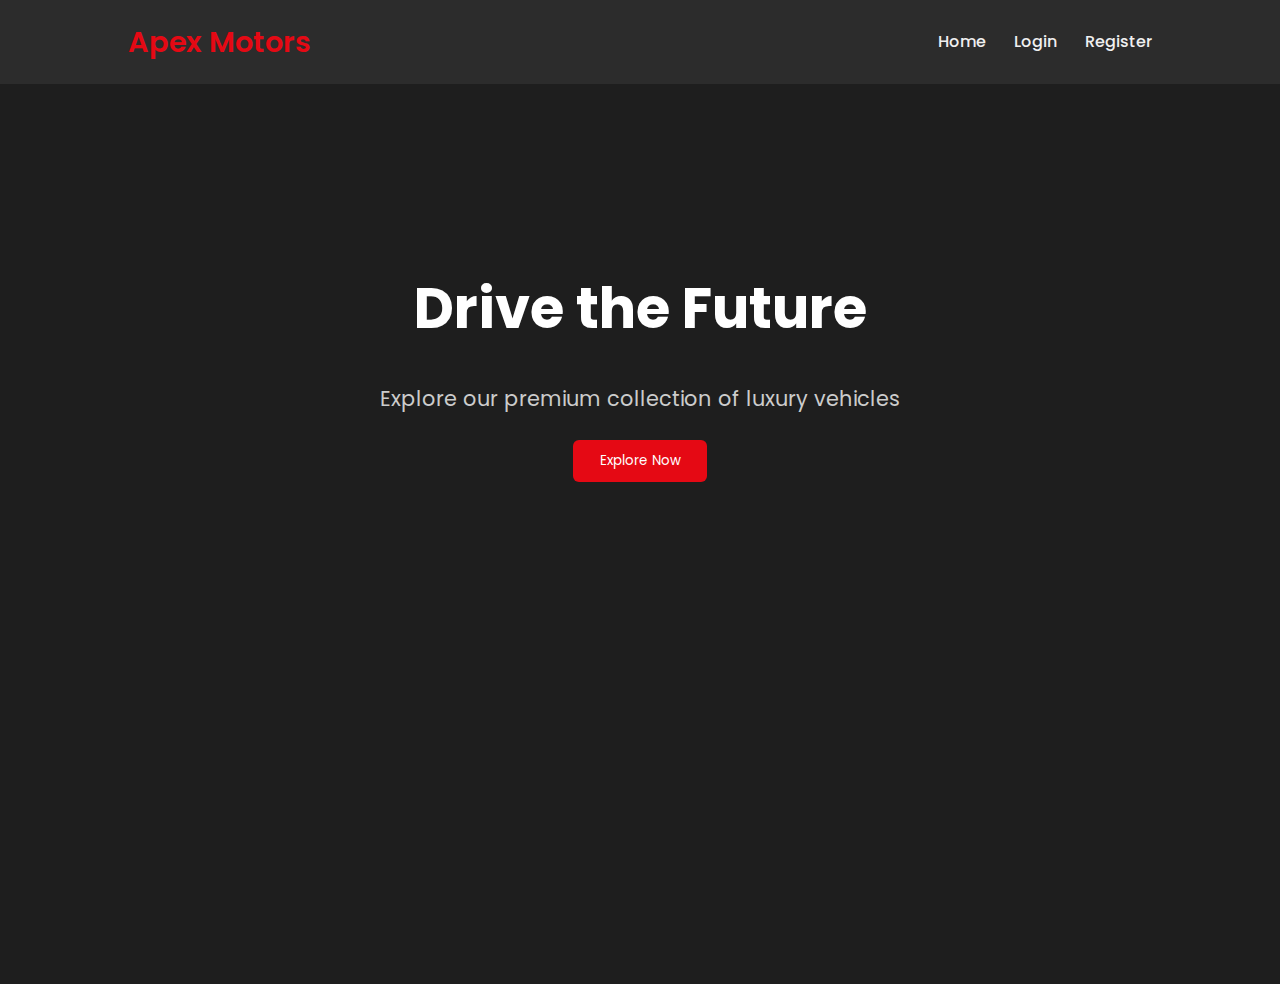
<file: index.html>
<!DOCTYPE html>
<html lang="en">
<head>
  <meta charset="UTF-8" />
  <meta name="viewport" content="width=device-width, initial-scale=1.0"/>
  <title>Home | Apex Motors</title>
  <link rel="stylesheet" href="css/styles.css"/>
  <link href="https://fonts.googleapis.com/css2?family=Poppins:wght@400;600&display=swap" rel="stylesheet">
</head>
<body class="homepage">
  <header>
    <div class="logo">Apex Motors</div>
    <nav>
      <a href="index.html">Home</a>
      <a href="login.html">Login</a>
      <a href="register.html">Register</a>
    </nav>
  </header>

  <section class="hero">
  <video autoplay muted loop playsinline class="hero-video">
    <source src="assets/videos/hero-bg.mp4" type="video/mp4" />
    Your browser does not support the video tag.
  </video>
  <div class="hero-content">
    <h1>Drive the Future</h1>
    <p>Explore our premium collection of luxury vehicles</p>
    <button id="exploreBtn">Explore Now</button>
  </div>
</section>

  <section class="vehicles hidden">
    <div class="vehicle-card">
      <img src="assets/images/car1.jpeg" alt="Performance Car" />
      <h2>Rage X</h2>
      <p>0-100 in 3.2s. Built for champions.</p>
    </div>
    <div class="vehicle-card">
      <img src="assets/images/car2.jpeg" alt="Luxury Car" />
      <h2>Elegance Z</h2>
      <p>Design that speaks power.</p>
    </div>
     <div class="vehicle-card">
      <img src="assets/images/car3.jpeg" alt="Luxury Car" />
      <h2>Vessel</h2>
      <p>Design that speaks power.</p>
    </div>
  </section>

  <script src="js/scripts.js"></script>
</body>
</html>
</file>
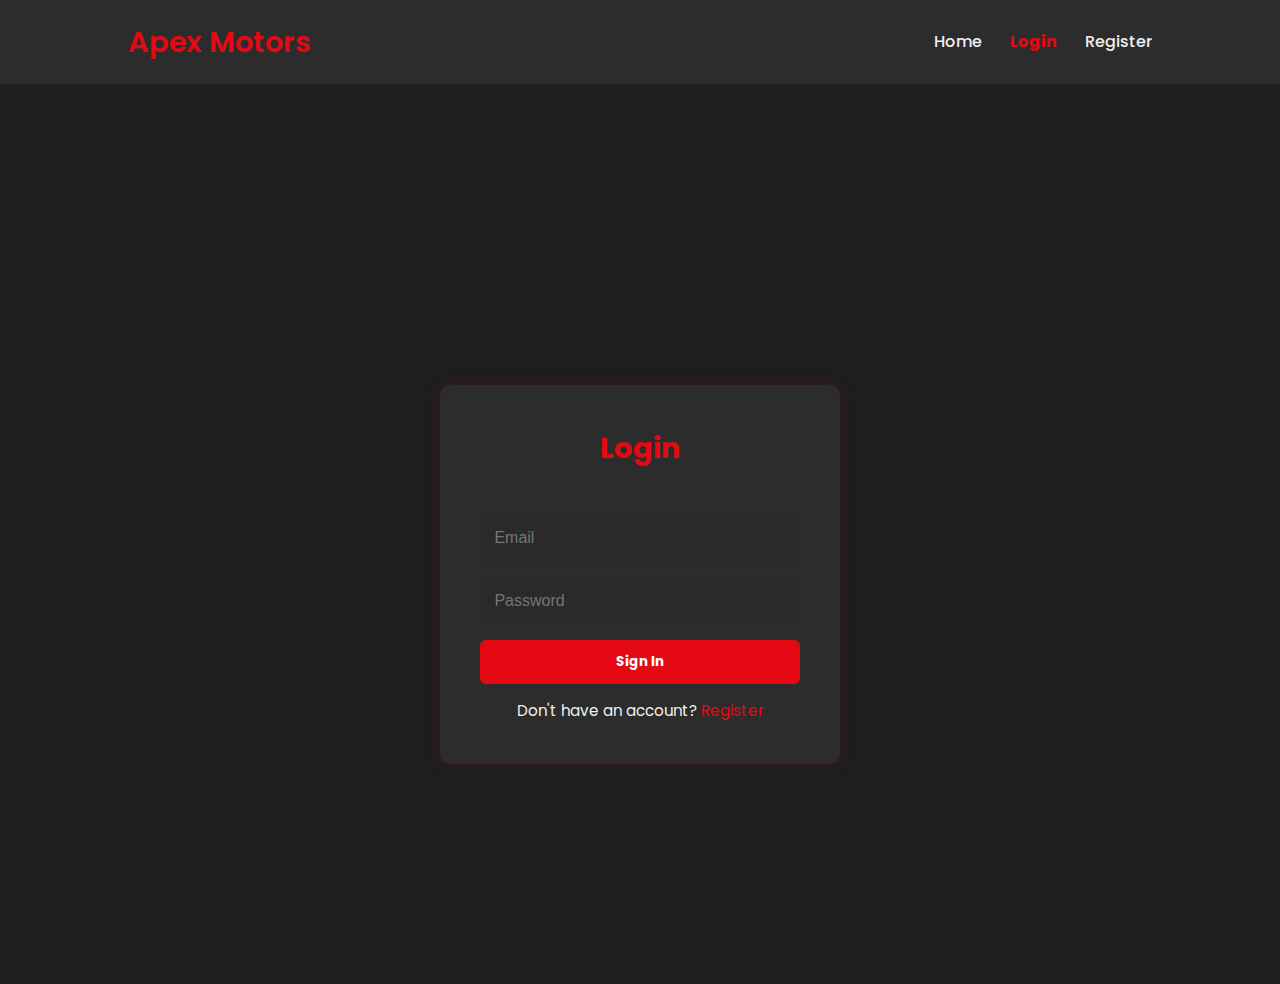
<file: login.html>
<!DOCTYPE html>
<html lang="en">
<head>
  <meta charset="UTF-8" />
  <meta name="viewport" content="width=device-width, initial-scale=1.0"/>
  <title>Login | Apex Motors</title>
  <link rel="stylesheet" href="css/styles.css"/>
  <link href="https://fonts.googleapis.com/css2?family=Poppins:wght@400;600&display=swap" rel="stylesheet">
</head>
<body>

  <header>
    <div class="logo">Apex Motors</div>
    <nav>
      <a href="index.html">Home</a>
      <a href="login.html" class="active">Login</a>
      <a href="register.html">Register</a>
    </nav>
  </header>

  <main class="auth-page">
    <div class="form-container">
      <h2>Login</h2>
      <form>
        <input type="email" placeholder="Email" required />
        <input type="password" placeholder="Password" required />
        <button type="submit">Sign In</button>
        <p>Don't have an account? <a href="register.html">Register</a></p>
      </form>
    </div>
  </main>

  <script src="js/scripts.js"></script>
</body>
</html>
</file>
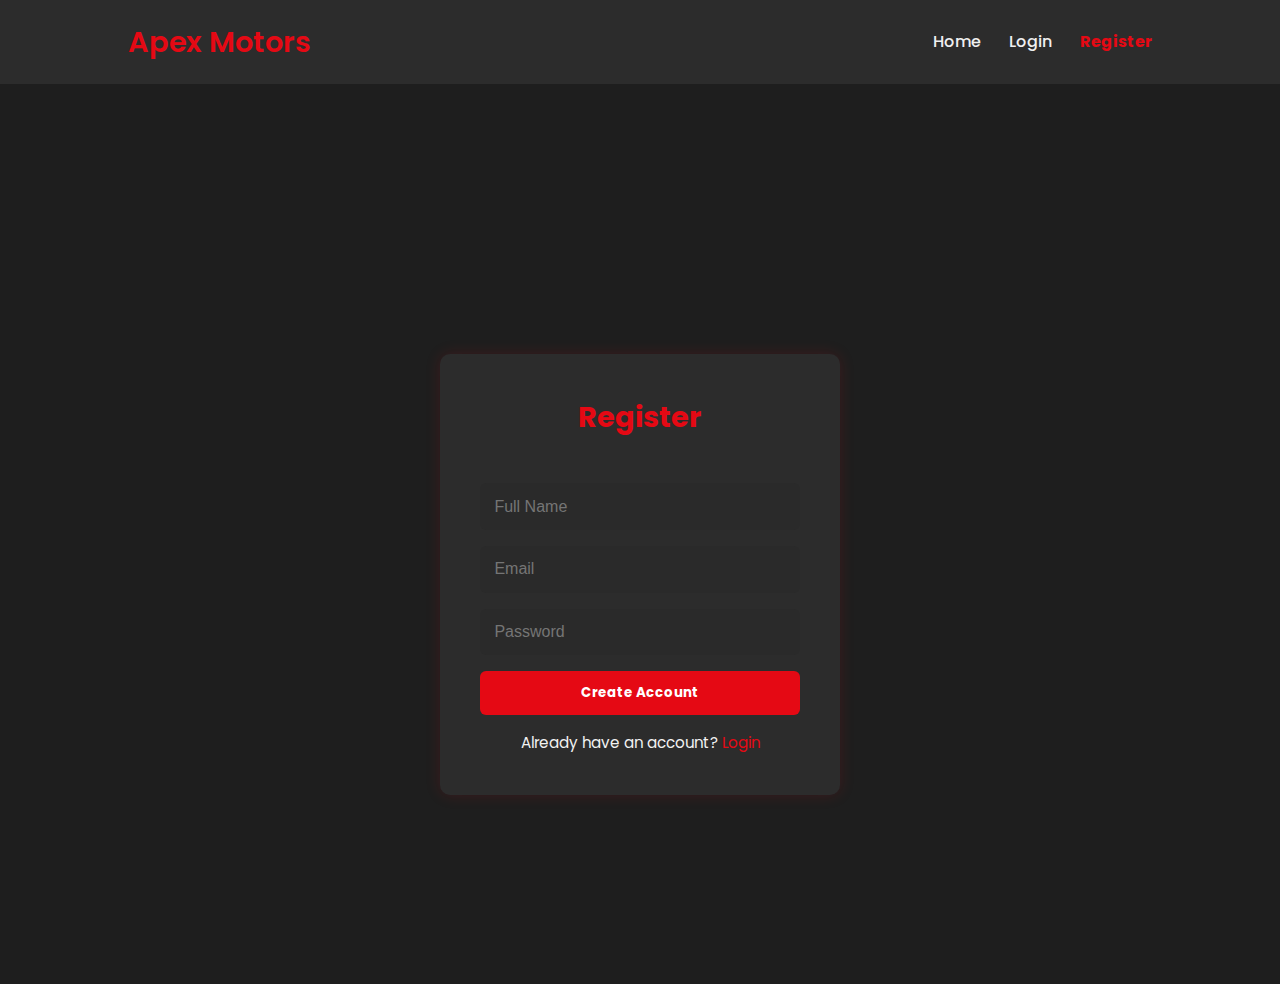
<file: register.html>
<!DOCTYPE html>
<html lang="en">
<head>
  <meta charset="UTF-8" />
  <meta name="viewport" content="width=device-width, initial-scale=1.0"/>
  <title>Register | Apex Motors</title>
  <link rel="stylesheet" href="css/styles.css"/>
  <link href="https://fonts.googleapis.com/css2?family=Poppins:wght@400;600&display=swap" rel="stylesheet">
</head>
<body>

  <header>
    <div class="logo">Apex Motors</div>
    <nav>
      <a href="index.html">Home</a>
      <a href="login.html">Login</a>
      <a href="register.html" class="active">Register</a>
    </nav>
  </header>

  <main class="auth-page">
    <div class="form-container">
      <h2>Register</h2>
      <form>
        <input type="text" placeholder="Full Name" required />
        <input type="email" placeholder="Email" required />
        <input type="password" placeholder="Password" required />
        <button type="submit">Create Account</button>
        <p>Already have an account? <a href="login.html">Login</a></p>
      </form>
    </div>
  </main>

  <script src="js/scripts.js"></script>
</body>
</html>
</file>
<file: css/styles.css>
* {
  margin: 0;
  padding: 0;
  box-sizing: border-box;
}

body {
  font-family: 'Poppins', sans-serif;
  background-color: #1e1e1e;
  color: #f2f2f2;
  line-height: 1.6;
  scroll-behavior: smooth;
}

a {
  color: #e50914;
  text-decoration: none;
}

a:hover {
  text-decoration: underline;
}

button {
  cursor: pointer;
  font-family: inherit;
  transition: background-color 0.3s ease;
}

header {
  position: sticky;
  top: 0;
  z-index: 1000;
  background-color: #2c2c2c;
  padding: 1.2em 10%;
  display: flex;
  justify-content: space-between;
  align-items: center;
}

.logo {
  font-size: 1.8em;
  font-weight: 600;
  color: #e50914;
}

nav a {
  margin-left: 1.5em;
  font-weight: 500;
  color: #f0f0f0;
}

nav a.active {
  color: #e50914;
  font-weight: 700;
}

.hero {
  position: relative;
  width: 100%;
  height: 100vh; /* Full viewport height */
  overflow: hidden;
}

.hero-video {
  position: absolute;
  top: 50%;
  left: 50%;
  transform: translate(-50%, -50%);
  min-width: 100%;
  min-height: 100%;
  width: auto;
  height: auto;
  z-index: -1;
}

.hero-content {
  position: relative;
  z-index: 1;
  color: white;
  text-align: center;
  padding-top: 20vh;
}

.hero-content h1 {
  font-size: 3.5em;
  margin-bottom: 0.5em;
}

.hero-content p {
  font-size: 1.3em;
  margin-bottom: 1.2em;
  color: #ccc;
}

.hero-content button {
  background-color: #e50914;
  color: white;
  padding: 0.8em 2em;
  border: none;
  border-radius: 6px;
}

.hero-content button:hover {
  background-color: #b20710;
}

.vehicles {
  display: flex;
  justify-content: center;
  flex-wrap: wrap;
  padding: 0 5%;
  gap: 2em;
  background-color: #2c2c2c;

  opacity: 0;
  height: 0;
  overflow: hidden;
  pointer-events: none;

  transition:
    opacity 0.6s ease,
    height 0.6s ease,
    padding 0.6s ease;
}

.vehicles.visible {
  opacity: 1;
  height: auto;
  padding: 4em 5%;
  pointer-events: auto;
}

.vehicle-card {
  background-color: #2c2c2c;
  padding: 1.5em;
  border-radius: 10px;
  max-width: 300px;
  box-shadow: 0 0 15px rgba(229, 9, 20, 0.2);
  text-align: center;
  transition: transform 0.3s ease;
}

.vehicle-card:hover {
  transform: translateY(-8px);
}

.vehicle-card img {
  max-width: 100%;
  height: 180px;
  object-fit: cover;
  border-radius: 8px;
}

.vehicle-card h2 {
  margin: 1em 0 0.5em;
  color: #e50914;
}

.vehicle-card p {
  color: #ccc;
  font-size: 0.95em;
}

.auth-page {
  padding-top: 80px;
  min-height: 100vh;
  background-color: #1e1e1e;
  display: flex;
  justify-content: center;
  align-items: center;
}

.form-container {
  background-color: #2c2c2c;
  padding: 2.5em;
  border-radius: 10px;
  width: 100%;
  max-width: 400px;
  box-shadow: 0 0 15px rgba(229, 9, 20, 0.15);
}

.form-container h2 {
  margin-bottom: 1.5em;
  color: #e50914;
  font-size: 1.8em;
  text-align: center;
}

form input {
  width: 100%;
  padding: 0.9em;
  margin-bottom: 1em;
  border: none;
  border-radius: 6px;
  background-color: #2a2a2a;
  color: white;
  font-size: 1em;
  transition: border 0.3s ease;
}

form input:focus {
  outline: none;
  border: 2px solid #e50914;
}

form button {
  width: 100%;
  padding: 0.9em;
  background-color: #e50914;
  color: white;
  font-weight: bold;
  border: none;
  border-radius: 6px;
}

form button:hover {
  background-color: #b20710;
}

.form-container p {
  text-align: center;
  margin-top: 1em;
  font-size: 0.95em;
}

.fade-in {
  opacity: 0;
  transform: translateY(20px);
  transition: all 0.6s ease-out;
}
.fade-in.visible {
  opacity: 1;
  transform: translateY(0);
}

@media (max-width: 768px) {
  header {
    flex-direction: column;
    align-items: flex-start;
  }

  nav {
    display: flex;
    flex-direction: column;
    width: 100%;
    margin-top: 1em;
  }

  nav a {
    margin: 0.5em 0;
  }

  .hero-content h1 {
    font-size: 2.4em;
  }

  .vehicles {
    flex-direction: column;
    align-items: center;
  }

  .form-container {
    padding: 1.5em;
    width: 90%;
  }

  .vehicle-card {
    width: 90%;
  }
}
</file>
